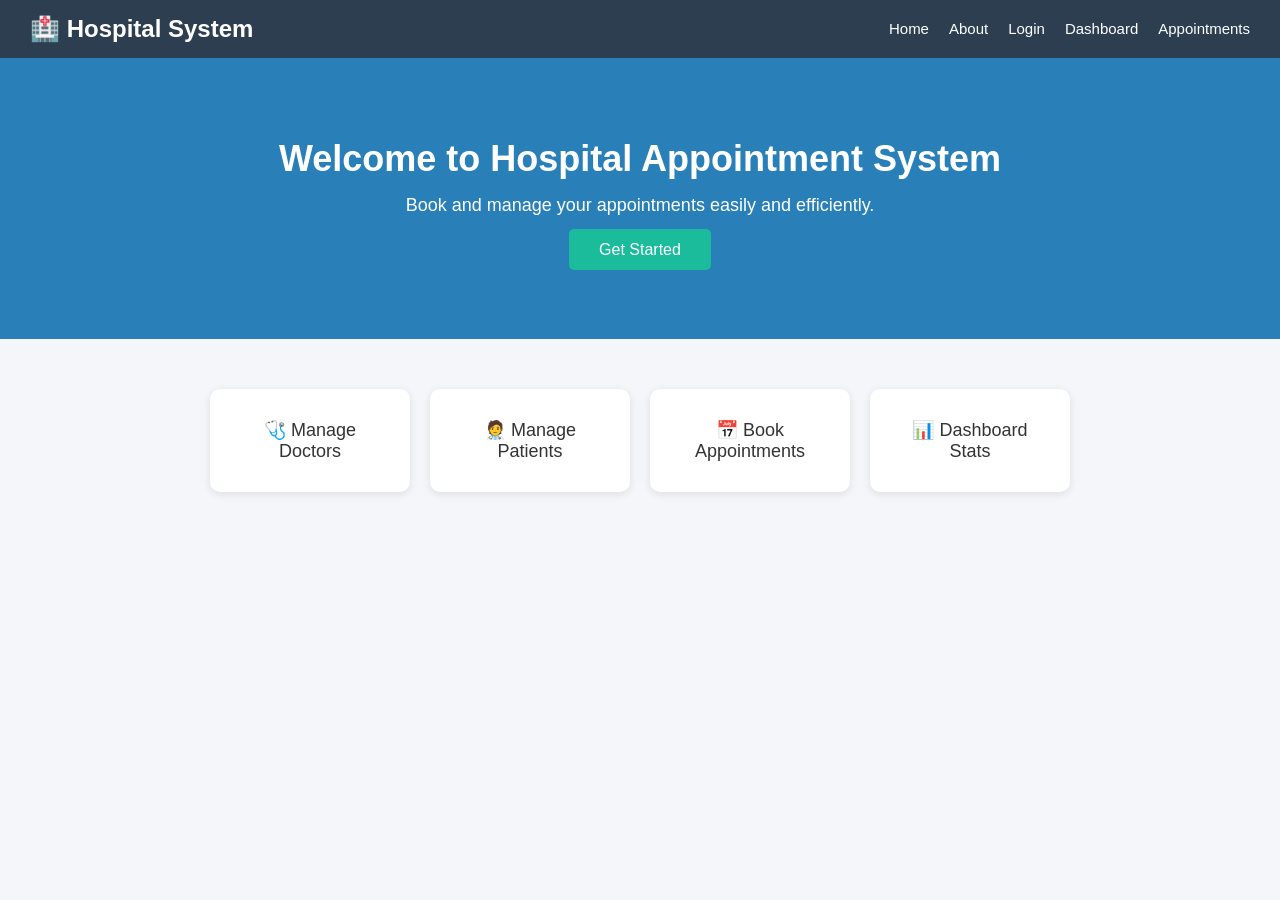
<file: frontend/index.html>
<!DOCTYPE html>
<html lang="en">
<head>
    <meta charset="UTF-8">
    <meta name="viewport" content="width=device-width, initial-scale=1.0">
    <title>Hospital Appointment System</title>
    <link rel="stylesheet" href="style.css">
</head>
<body>

    <nav>
        <h1>🏥 Hospital System</h1>
        <ul>
            <li><a href="index.html">Home</a></li>
            <li><a href="about.html">About</a></li>
            <li><a href="login.html">Login</a></li>
            <li><a href="dashboard.html">Dashboard</a></li>
            <li><a href="appointments.html">Appointments</a></li>
        </ul>
    </nav>

    <section class="hero">
        <h2>Welcome to Hospital Appointment System</h2>
        <p>Book and manage your appointments easily and efficiently.</p>
        <a href="login.html" class="btn">Get Started</a>
    </section>

    <section class="features">
        <div class="card">🩺 Manage Doctors</div>
        <div class="card">🧑‍⚕️ Manage Patients</div>
        <div class="card">📅 Book Appointments</div>
        <div class="card">📊 Dashboard Stats</div>
    </section>

</body>
</html>
</file>
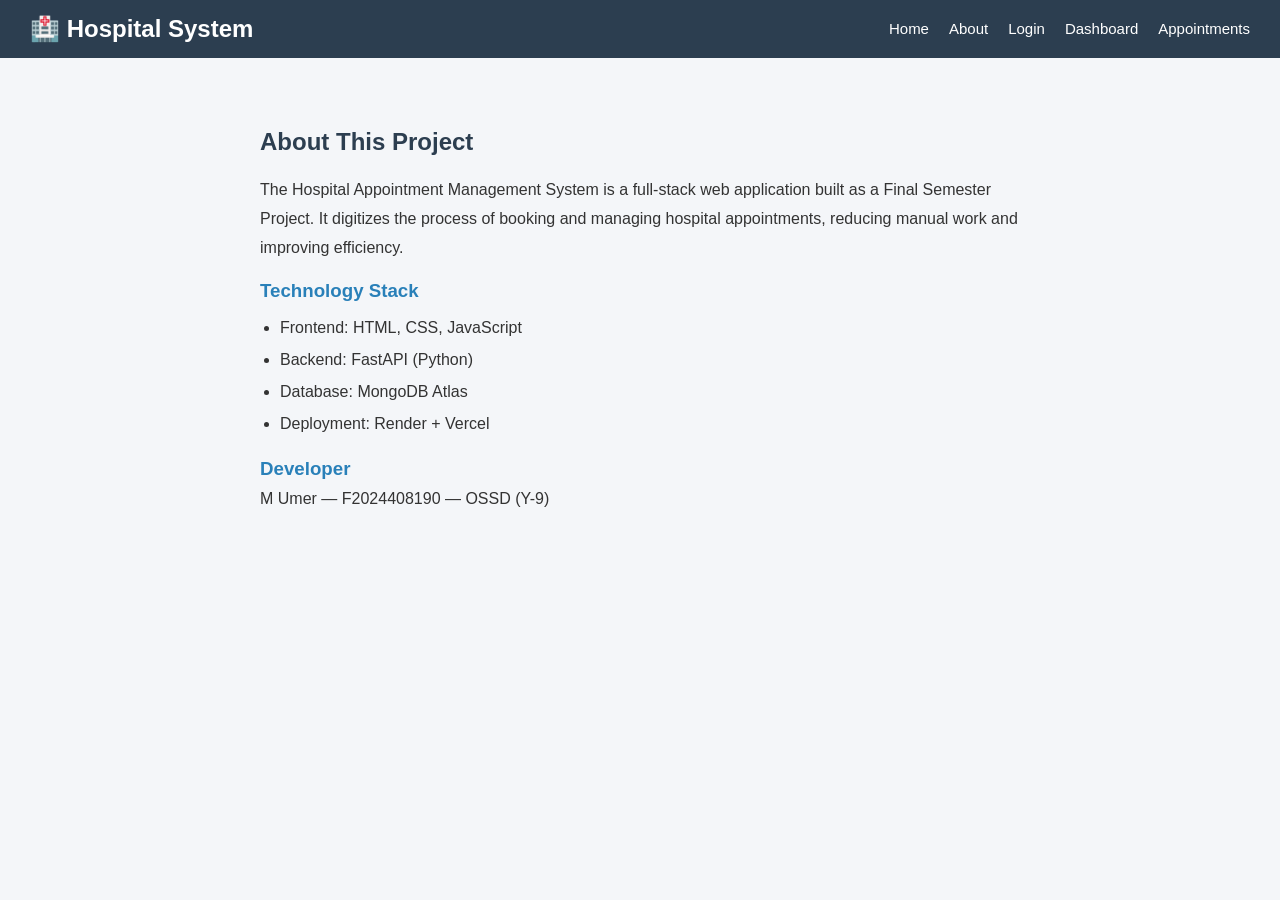
<file: frontend/about.html>
<!DOCTYPE html>
<html lang="en">
<head>
    <meta charset="UTF-8">
    <title>About - Hospital System</title>
    <link rel="stylesheet" href="style.css">
</head>
<body>

    <nav>
        <h1>🏥 Hospital System</h1>
        <ul>
            <li><a href="index.html">Home</a></li>
            <li><a href="about.html">About</a></li>
            <li><a href="login.html">Login</a></li>
            <li><a href="dashboard.html">Dashboard</a></li>
            <li><a href="appointments.html">Appointments</a></li>
        </ul>
    </nav>

    <section style="max-width: 800px; margin: 50px auto; padding: 20px;">
        <h2 style="color: #2c3e50; margin-bottom: 20px;">About This Project</h2>
        <p style="font-size: 16px; line-height: 1.8;">
            The Hospital Appointment Management System is a full-stack web application 
            built as a Final Semester Project. It digitizes the process of booking and 
            managing hospital appointments, reducing manual work and improving efficiency.
        </p>
        <br>
        <h3 style="color: #2980b9; margin-bottom: 10px;">Technology Stack</h3>
        <ul style="font-size: 16px; line-height: 2; padding-left: 20px;">
            <li>Frontend: HTML, CSS, JavaScript</li>
            <li>Backend: FastAPI (Python)</li>
            <li>Database: MongoDB Atlas</li>
            <li>Deployment: Render + Vercel</li>
        </ul>
        <br>
        <h3 style="color: #2980b9; margin-bottom: 10px;">Developer</h3>
        <p style="font-size: 16px;">M Umer — F2024408190 — OSSD (Y-9)</p>
    </section>

</body>
</html>
</file>
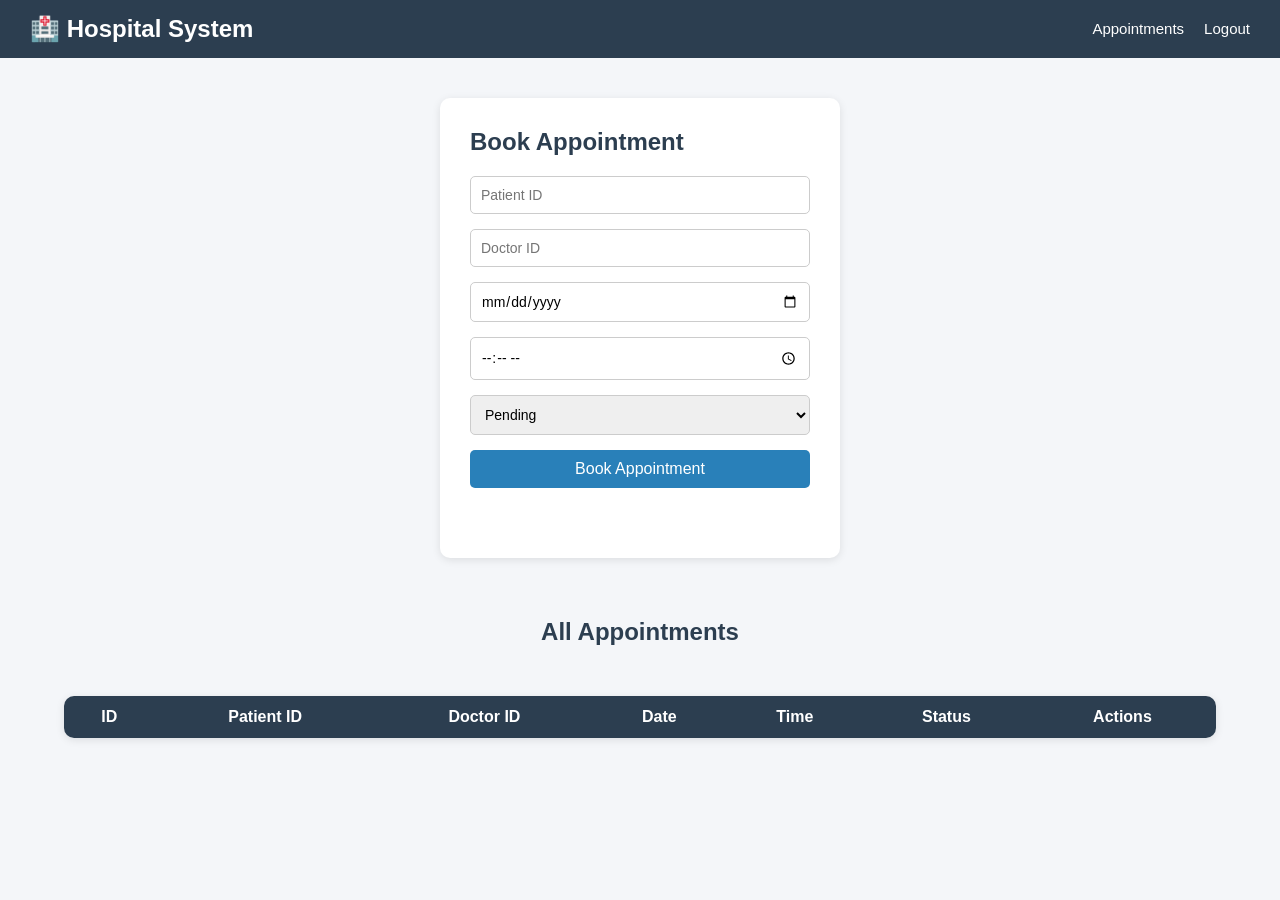
<file: frontend/appointments.html>
<!DOCTYPE html>
<html lang="en">
<head>
    <meta charset="UTF-8">
    <title>Appointments - Hospital System</title>
    <link rel="stylesheet" href="style.css">
</head>
<body>

    <nav>
        <h1>🏥 Hospital System</h1>
        <ul>
            <li><a href="appointments.html">Appointments</a></li>
            <li><a href="#" onclick="logout()">Logout</a></li>
        </ul>
    </nav>

    <form>
        <h2>Book Appointment</h2>
        <input type="text" id="patient_id" placeholder="Patient ID" />
        <input type="text" id="doctor_id" placeholder="Doctor ID" />
        <input type="date" id="appointment_date" />
        <input type="time" id="appointment_time" />
        <select id="status">
            <option value="pending">Pending</option>
            <option value="confirmed">Confirmed</option>
            <option value="cancelled">Cancelled</option>
        </select>
        <button type="button" onclick="bookAppointment()">Book Appointment</button>
        <div id="message" class="message"></div>
    </form>

    <h2 style="text-align:center; padding: 20px; color: #2c3e50;">All Appointments</h2>

    <table>
        <thead>
            <tr>
                <th>ID</th>
                <th>Patient ID</th>
                <th>Doctor ID</th>
                <th>Date</th>
                <th>Time</th>
                <th>Status</th>
                <th>Actions</th>
            </tr>
        </thead>
        <tbody id="appointmentTable"></tbody>
    </table>

    <script>
        // Global function to clear session storage and log out safely
        function logout() {
            localStorage.removeItem("role");
            window.location.href = "login.html";
        }

        const API = "http://127.0.0.1:8000";

        async function bookAppointment() {
            const data = {
                patient_id: document.getElementById("patient_id").value,
                doctor_id: document.getElementById("doctor_id").value,
                appointment_date: document.getElementById("appointment_date").value,
                appointment_time: document.getElementById("appointment_time").value,
                status: document.getElementById("status").value
            };
            const res = await fetch(`${API}/appointments`, {
                method: "POST",
                headers: { "Content-Type": "application/json" },
                body: JSON.stringify(data)
            });
            const result = await res.json();
            document.getElementById("message").textContent = result.message;
            document.getElementById("message").className = "message success";
            loadAppointments();
        }

        async function deleteAppointment(id) {
            await fetch(`${API}/appointments/${id}`, { method: "DELETE" });
            loadAppointments();
        }

        async function loadAppointments() {
            const res = await fetch(`${API}/appointments`);
            const data = await res.json();
            const tbody = document.getElementById("appointmentTable");
            tbody.innerHTML = "";
            data.forEach(a => {
                tbody.innerHTML += `
                    <tr>
                        <td>${a.id}</td>
                        <td>${a.patient_id}</td>
                        <td>${a.doctor_id}</td>
                        <td>${a.appointment_date}</td>
                        <td>${a.appointment_time}</td>
                        <td>${a.status}</td>
                        <td><button onclick="deleteAppointment('${a.id}')">Delete</button></td>
                    </tr>`;
            });
        }

        loadAppointments();
    </script>

</body>
</html>
</file>
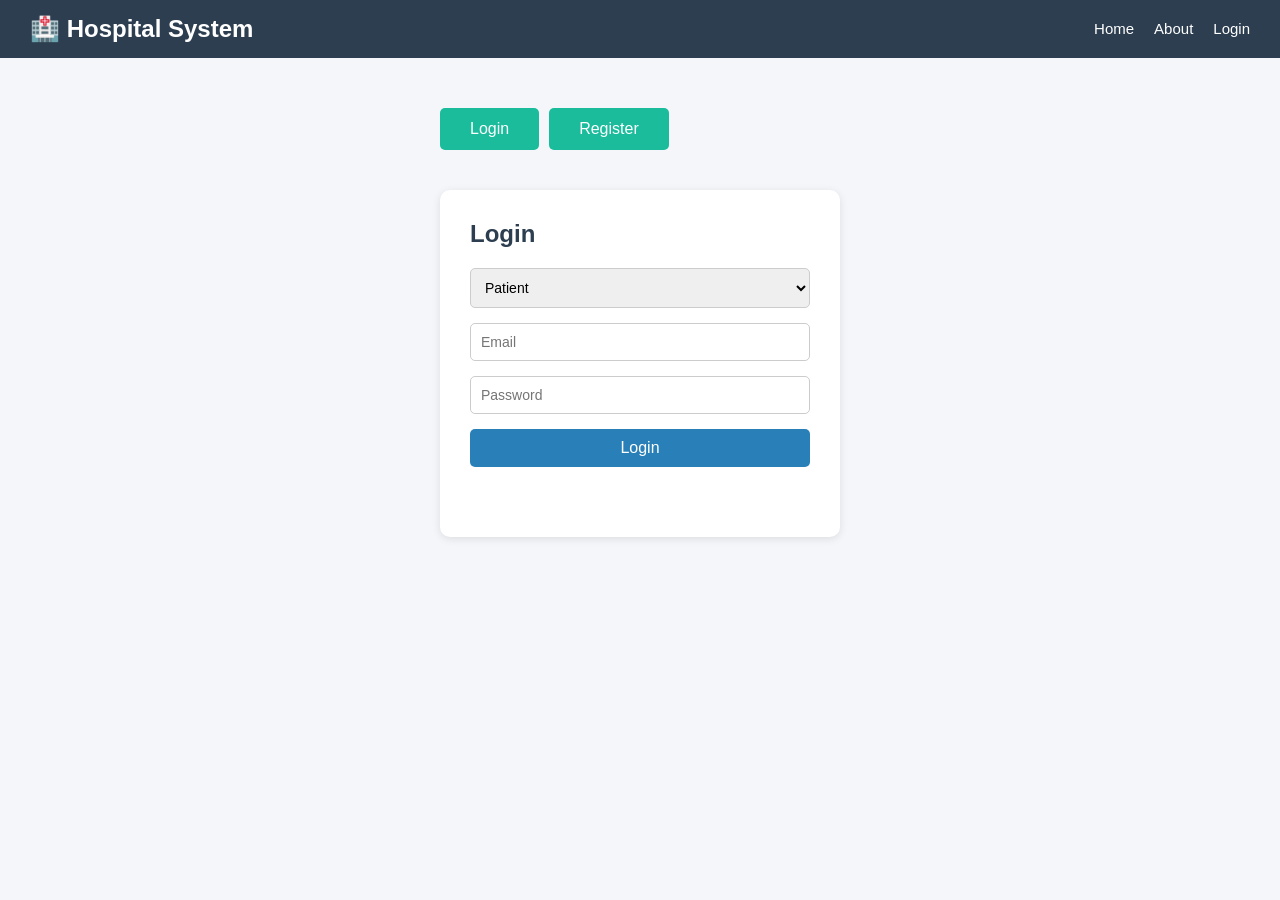
<file: frontend/dashboard.html>
<!DOCTYPE html>
<html lang="en">
<head>
    <meta charset="UTF-8">
    <title>Dashboard - Hospital System</title>
    <link rel="stylesheet" href="style.css">
</head>
<body>

    <nav>
        <h1>🏥 Hospital System</h1>
        <ul>
            <li><a href="dashboard.html">Dashboard</a></li>
            <li><a href="appointments.html">Appointments</a></li>
            <li><a href="#" onclick="logout()">Logout</a></li>
        </ul>
    </nav>

    <h2 style="text-align:center; padding: 30px; color: #2c3e50;">Dashboard Statistics</h2>

    <div class="stats">
        <div class="stat-card">
            <h3 id="doctors">...</h3>
            <p>Total Doctors</p>
        </div>
        <div class="stat-card">
            <h3 id="patients">...</h3>
            <p>Total Patients</p>
        </div>
        <div class="stat-card">
            <h3 id="appointments">...</h3>
            <p>Total Appointments</p>
        </div>
    </div>

    <script>
        // Security Gate: Check user role immediately before loading data
        const role = localStorage.getItem("role");
        if (role !== "admin") {
            window.location.href = "login.html";
        }

        const API = "http://127.0.0.1:8000";

        // Fetch aggregation metrics from the FastAPI backend
        async function loadStats() {
            try {
                const res = await fetch(`${API}/dashboard-stats`);
                const data = await res.json();
                document.getElementById("doctors").textContent = data.doctors;
                document.getElementById("patients").textContent = data.patients;
                document.getElementById("appointments").textContent = data.appointments;
            } catch (error) {
                console.error("Failed to load dashboard statistics:", error);
            }
        }

        // Global function to clear session storage and log out safely
        function logout() {
            localStorage.removeItem("role");
            window.location.href = "login.html";
        }

        // Run dashboard initial loading sequence
        loadStats();
    </script>

</body>
</html>
</file>
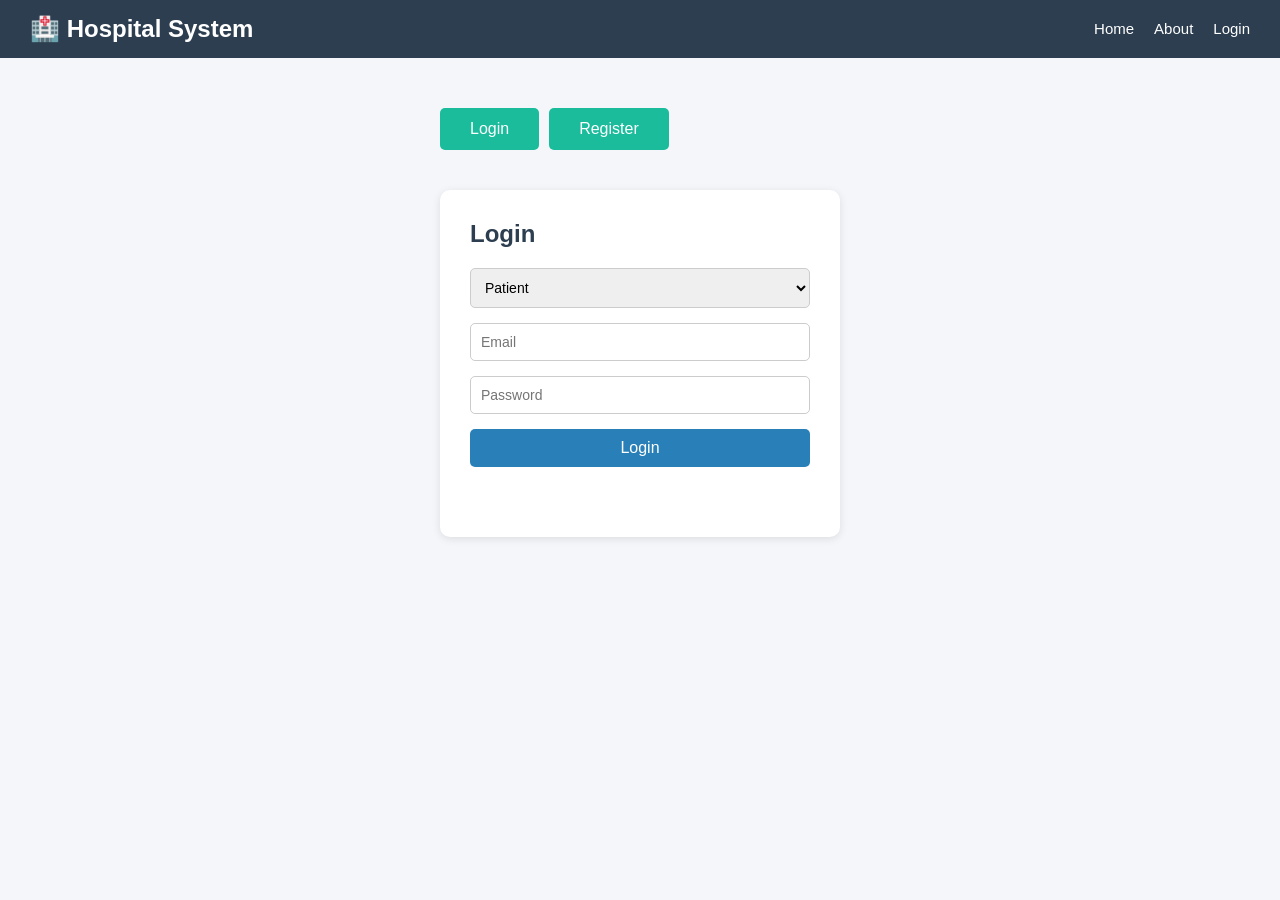
<file: frontend/login.html>
<!DOCTYPE html>
<html lang="en">
<head>
    <meta charset="UTF-8">
    <title>Login - Hospital System</title>
    <link rel="stylesheet" href="style.css">
</head>
<body>

    <nav>
        <h1>🏥 Hospital System</h1>
        <ul>
            <li><a href="index.html">Home</a></li>
            <li><a href="about.html">About</a></li>
            <li><a href="login.html">Login</a></li>
        </ul>
    </nav>

    <div style="max-width:400px; margin:50px auto;">

        <div style="display:flex; gap:10px; margin-bottom:20px;">
            <button onclick="showTab('login')" class="btn">Login</button>
            <button onclick="showTab('register')" class="btn">Register</button>
        </div>

        <!-- LOGIN -->
        <div id="loginTab">
            <form>
                <h2>Login</h2>
                <select id="loginRole">
                    <option value="patient">Patient</option>
                    <option value="admin">Admin</option>
                </select>
                <input type="email" id="loginEmail" placeholder="Email" />
                <input type="password" id="loginPassword" placeholder="Password" />
                <div id="adminKeyDiv" style="display:none;">
                    <input type="password" id="adminKey" placeholder="Admin Secret Key" />
                </div>
                <button type="button" onclick="login()">Login</button>
                <div id="loginMsg" class="message"></div>
            </form>
        </div>

        <!-- REGISTER (patients only) -->
        <div id="registerTab" style="display:none;">
            <form>
                <h2>Patient Register</h2>
                <input type="text" id="regName" placeholder="Full Name" />
                <input type="email" id="regEmail" placeholder="Email" />
                <input type="password" id="regPassword" placeholder="Password" />
                <button type="button" onclick="register()">Register</button>
                <div id="registerMsg" class="message"></div>
            </form>
        </div>

    </div>

    <script>
        const API = "http://127.0.0.1:8000";
        const ADMIN_SECRET = "admin123";

        document.getElementById("loginRole").addEventListener("change", function() {
            document.getElementById("adminKeyDiv").style.display =
                this.value === "admin" ? "block" : "none";
        });

        function showTab(tab) {
            document.getElementById("loginTab").style.display = tab === "login" ? "block" : "none";
            document.getElementById("registerTab").style.display = tab === "register" ? "block" : "none";
        }

        async function login() {
            const role = document.getElementById("loginRole").value;
            const email = document.getElementById("loginEmail").value;
            const password = document.getElementById("loginPassword").value;
            const el = document.getElementById("loginMsg");

            if (role === "admin") {
                const key = document.getElementById("adminKey").value;
                if (key !== ADMIN_SECRET) {
                    el.textContent = "Invalid admin secret key!";
                    el.className = "message error";
                    return;
                }
            }

            const res = await fetch(`${API}/login`, {
                method: "POST",
                headers: { "Content-Type": "application/json" },
                body: JSON.stringify({ name: "test", email, password, role })
            });
            const result = await res.json();

            if (result.message === "Login successful") {
                localStorage.setItem("role", result.role);
                window.location.href = result.role === "admin" ? "dashboard.html" : "appointments.html";
            } else {
                el.textContent = "Invalid credentials";
                el.className = "message error";
            }
        }

        async function register() {
            const data = {
                name: document.getElementById("regName").value,
                email: document.getElementById("regEmail").value,
                password: document.getElementById("regPassword").value,
                role: "patient"
            };
            const res = await fetch(`${API}/register`, {
                method: "POST",
                headers: { "Content-Type": "application/json" },
                body: JSON.stringify(data)
            });
            const result = await res.json();
            const el = document.getElementById("registerMsg");
            el.textContent = result.message;
            el.className = "message success";
        }
    </script>

</body>
</html>
</file>
<file: frontend/style.css>
* {
    margin: 0;
    padding: 0;
    box-sizing: border-box;
    font-family: Arial, sans-serif;
}

body {
    background-color: #f4f6f9;
    color: #333;
}

nav {
    background-color: #2c3e50;
    padding: 15px 30px;
    display: flex;
    justify-content: space-between;
    align-items: center;
}

nav h1 {
    color: white;
}

nav ul {
    list-style: none;
    display: flex;
    gap: 20px;
}

nav ul li a {
    color: white;
    text-decoration: none;
    font-size: 15px;
}

nav ul li a:hover {
    color: #1abc9c;
}

.hero {
    text-align: center;
    padding: 80px 20px;
    background-color: #2980b9;
    color: white;
}

.hero h2 {
    font-size: 36px;
    margin-bottom: 15px;
}

.hero p {
    font-size: 18px;
    margin-bottom: 25px;
}

.btn {
    background-color: #1abc9c;
    color: white;
    padding: 12px 30px;
    border: none;
    border-radius: 5px;
    text-decoration: none;
    font-size: 16px;
    cursor: pointer;
}

.btn:hover {
    background-color: #16a085;
}

.features {
    display: flex;
    justify-content: center;
    gap: 20px;
    padding: 50px 20px;
    flex-wrap: wrap;
}

.card {
    background-color: white;
    padding: 30px;
    border-radius: 10px;
    box-shadow: 0 2px 8px rgba(0,0,0,0.1);
    font-size: 18px;
    width: 200px;
    text-align: center;
}

form {
    background: white;
    padding: 30px;
    border-radius: 10px;
    box-shadow: 0 2px 8px rgba(0,0,0,0.1);
    max-width: 400px;
    margin: 40px auto;
}

form h2 {
    margin-bottom: 20px;
    color: #2c3e50;
}

form input, form select {
    width: 100%;
    padding: 10px;
    margin-bottom: 15px;
    border: 1px solid #ccc;
    border-radius: 5px;
    font-size: 14px;
}

form button {
    width: 100%;
    padding: 10px;
    background-color: #2980b9;
    color: white;
    border: none;
    border-radius: 5px;
    font-size: 16px;
    cursor: pointer;
}

form button:hover {
    background-color: #1a5276;
}

.stats {
    display: flex;
    justify-content: center;
    gap: 30px;
    padding: 50px 20px;
    flex-wrap: wrap;
}

.stat-card {
    background-color: #2980b9;
    color: white;
    padding: 30px 50px;
    border-radius: 10px;
    text-align: center;
    font-size: 20px;
}

.stat-card h3 {
    font-size: 40px;
    margin-bottom: 10px;
}

table {
    width: 90%;
    margin: 30px auto;
    border-collapse: collapse;
    background: white;
    border-radius: 10px;
    overflow: hidden;
    box-shadow: 0 2px 8px rgba(0,0,0,0.1);
}

table th {
    background-color: #2c3e50;
    color: white;
    padding: 12px;
}

table td {
    padding: 12px;
    text-align: center;
    border-bottom: 1px solid #eee;
}

.message {
    text-align: center;
    padding: 10px;
    margin: 10px auto;
    max-width: 400px;
    border-radius: 5px;
    font-size: 14px;
}

.success { background-color: #d4edda; color: #155724; }
.error { background-color: #f8d7da; color: #721c24; }
</file>
